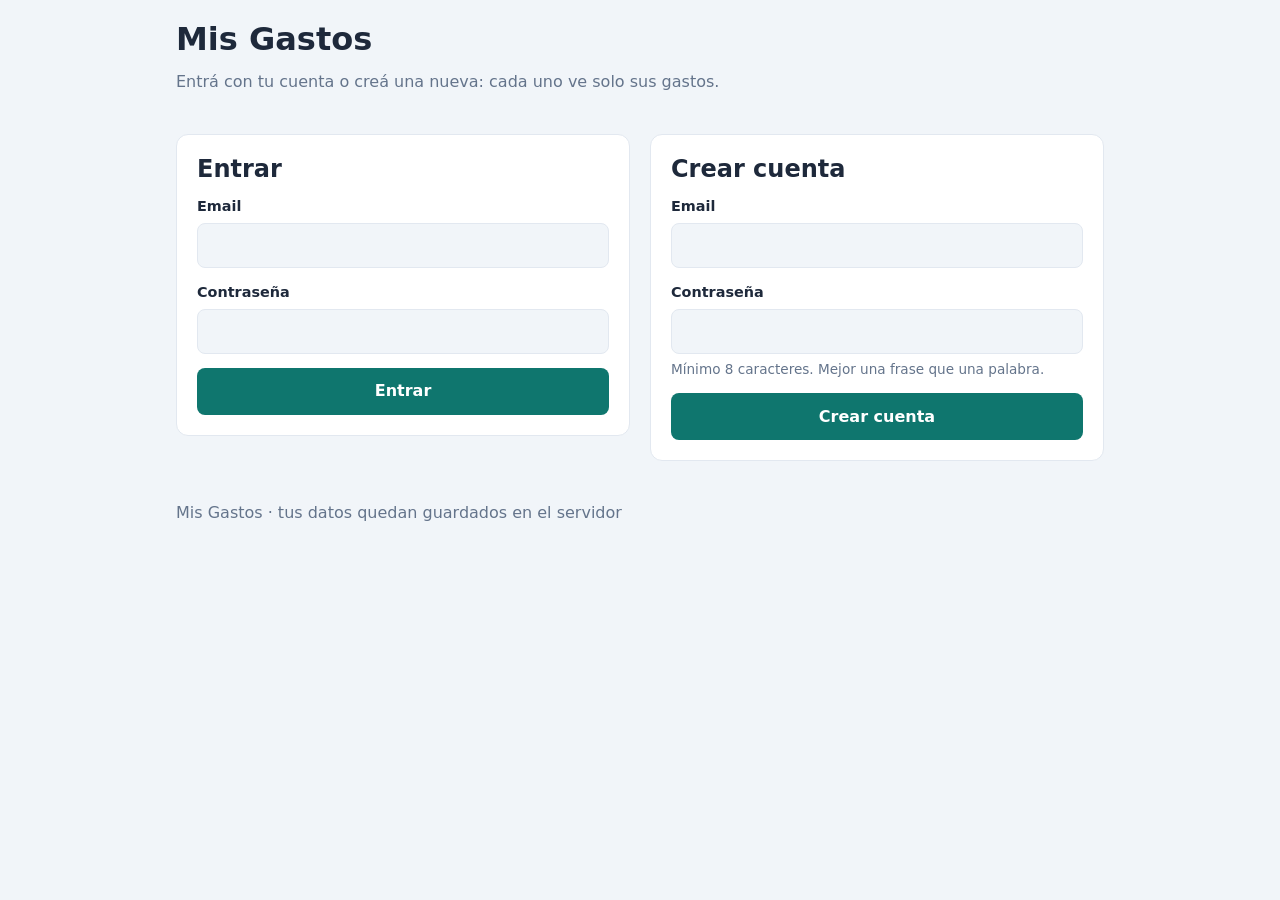
<file: static/login.html>
<!DOCTYPE html>
<html lang="es">
<head>
  <meta charset="UTF-8">
  <meta name="viewport" content="width=device-width, initial-scale=1.0">
  <title>Entrar · Mis Gastos</title>
  <meta name="description" content="Mis Gastos: anotá en qué se te va la plata, mes a mes, desde cualquier compu o celular.">
  <link rel="icon" href="favicon.svg" type="image/svg+xml">
  <link rel="stylesheet" href="css/estilos.css">
</head>
<body>
  <header class="cabecera">
    <h1>Mis Gastos</h1>
    <p>Entrá con tu cuenta o creá una nueva: cada uno ve solo sus gastos.</p>
  </header>

  <main class="acceso">
    <p id="mensaje" class="alerta" role="alert" hidden></p>

    <section class="panel">
      <h2>Entrar</h2>
      <form id="form-entrar" class="formulario-acceso">
        <div class="campo">
          <label for="email-entrar">Email</label>
          <input type="email" id="email-entrar" name="email" autocomplete="email" required>
        </div>
        <div class="campo">
          <label for="clave-entrar">Contraseña</label>
          <input type="password" id="clave-entrar" name="clave" autocomplete="current-password" required>
        </div>
        <button type="submit" class="boton">Entrar</button>
      </form>
    </section>

    <section class="panel">
      <h2>Crear cuenta</h2>
      <form id="form-crear" class="formulario-acceso">
        <div class="campo">
          <label for="email-crear">Email</label>
          <input type="email" id="email-crear" name="email" autocomplete="email" required>
        </div>
        <div class="campo">
          <label for="clave-crear">Contraseña</label>
          <input type="password" id="clave-crear" name="clave" autocomplete="new-password" minlength="8" required aria-describedby="ayuda-clave">
          <small id="ayuda-clave" class="ayuda">Mínimo 8 caracteres. Mejor una frase que una palabra.</small>
        </div>
        <button type="submit" class="boton">Crear cuenta</button>
      </form>
    </section>
  </main>

  <footer class="pie">
    <p>Mis Gastos · tus datos quedan guardados en el servidor</p>
  </footer>

  <script type="module" src="js/login.js"></script>
</body>
</html>
</file>
<file: static/css/estilos.css>
/* Mis Gastos — estilos (mobile-first, con modo oscuro) */

:root {
  --fondo: #F1F5F9;
  --superficie: #FFFFFF;
  --texto: #1E293B;
  --suave: #64748B;
  --borde: #E2E8F0;
  --acento: #0F766E;
  --acento-hover: #115E59;
  --sobre-acento: #FFFFFF;
  --peligro: #B91C1C;
  --radio: 0.75rem;
}

@media (prefers-color-scheme: dark) {
  :root {
    --fondo: #0F172A;
    --superficie: #1E293B;
    --texto: #E2E8F0;
    --suave: #94A3B8;
    --borde: #334155;
    --acento: #2DD4BF;
    --acento-hover: #5EEAD4;
    --sobre-acento: #0F172A;
    --peligro: #F87171;
  }
}

*,
*::before,
*::after {
  box-sizing: border-box;
}

body {
  margin: 0;
  font-family: system-ui, "Segoe UI", Arial, sans-serif;
  line-height: 1.5;
  color: var(--texto);
  background-color: var(--fondo);
}

h1,
h2 {
  margin: 0 0 0.75rem;
  line-height: 1.2;
}

.cabecera,
main,
.pie {
  max-width: 60rem;
  margin: 0 auto;
  padding: 1.25rem 1rem;
}

.cabecera p,
.pie p {
  margin: 0;
  color: var(--suave);
}

.panel {
  background-color: var(--superficie);
  border: 1px solid var(--borde);
  border-radius: var(--radio);
  padding: 1.25rem;
  margin-bottom: 1.25rem;
}

/* Formulario: una columna en el celular, grilla en pantallas grandes */
.formulario {
  display: grid;
  gap: 0.9rem;
}

.campo {
  display: flex;
  flex-direction: column;
  gap: 0.3rem;
}

label {
  font-weight: 600;
  font-size: 0.9rem;
}

input,
select {
  font: inherit;
  color: var(--texto);
  background-color: var(--fondo);
  border: 1px solid var(--borde);
  border-radius: 0.5rem;
  padding: 0.6rem 0.75rem;
}

.boton {
  font: inherit;
  font-weight: 600;
  color: var(--sobre-acento);
  background-color: var(--acento);
  border: 0;
  border-radius: 0.5rem;
  padding: 0.7rem 1.25rem;
  cursor: pointer;
}

.boton:hover {
  background-color: var(--acento-hover);
}

/* Tabla: si no entra en el celular, se desliza ella sola, no la página */
.tabla-contenedor {
  overflow-x: auto;
}

.tabla {
  width: 100%;
  border-collapse: collapse;
  font-size: 0.95rem;
}

.tabla th,
.tabla td {
  text-align: left;
  padding: 0.55rem 0.5rem;
  border-bottom: 1px solid var(--borde);
}

.tabla tfoot th,
.tabla tfoot td {
  font-weight: 700;
  border-bottom: 0;
}

.tabla .monto {
  text-align: right;
  white-space: nowrap;
}

.borrar {
  font: inherit;
  font-size: 0.85rem;
  color: var(--peligro);
  background: none;
  border: 1px solid var(--peligro);
  border-radius: 0.4rem;
  padding: 0.2rem 0.6rem;
  cursor: pointer;
}

.vacio {
  color: var(--suave);
  text-align: center;
  padding: 1rem 0;
  margin: 0;
}

.dolares {
  margin: 1rem 0 0;
  text-align: right;
}

.cotizacion {
  display: block;
  font-size: 0.85rem;
  color: var(--suave);
}

/* Filtros (etapa 14.2) */
.filtros {
  display: flex;
  flex-wrap: wrap;
  align-items: end;
  gap: 0.75rem 1rem;
  margin-bottom: 1rem;
}

.contador {
  margin: 0 0 0.6rem auto;
  color: var(--suave);
  font-size: 0.9rem;
}

/* Resumen con barras (etapa 14.3): JS pone el ancho, CSS dibuja */
.resumen {
  list-style: none;
  margin: 0;
  padding: 0;
  display: grid;
  gap: 0.75rem;
}

.resumen li {
  display: grid;
  grid-template-columns: 6.5rem 1fr;
  align-items: center;
  gap: 0.25rem 0.75rem;
}

.barra {
  height: 0.9rem;
  background-color: var(--fondo);
  border-radius: 999px;
  overflow: hidden;
}

.barra-relleno {
  height: 100%;
  background-color: var(--acento);
  border-radius: 999px;
}

.resumen-monto {
  grid-column: 2;
  font-size: 0.85rem;
  color: var(--suave);
}

/* Editar (etapa 14.4) */
.botones {
  display: flex;
  flex-wrap: wrap;
  gap: 0.6rem;
}

.boton-secundario {
  color: var(--acento);
  background-color: transparent;
  border: 1px solid var(--acento);
}

.boton-secundario:hover {
  color: var(--sobre-acento);
}

.formulario.editando {
  outline: 2px solid var(--acento);
  outline-offset: 0.5rem;
  border-radius: 0.25rem;
}

.acciones {
  white-space: nowrap;
}

.editar {
  font: inherit;
  font-size: 0.85rem;
  color: var(--acento);
  background: none;
  border: 1px solid var(--acento);
  border-radius: 0.4rem;
  padding: 0.2rem 0.6rem;
  margin-right: 0.3rem;
  cursor: pointer;
}

/* Copia de seguridad (etapa 14.5) */
.oculto {
  position: absolute;
  width: 1px;
  height: 1px;
  overflow: hidden;
  clip-path: inset(50%);
  white-space: nowrap;
}

.mensaje {
  margin: 0.75rem 0 0;
  color: var(--suave);
}

/* Errores que manda el servidor (app web, etapa 8) */
.alerta {
  color: var(--peligro);
  background-color: var(--superficie);
  border: 1px solid var(--peligro);
  border-radius: var(--radio);
  padding: 0.75rem 1rem;
  margin: 0 0 1.25rem;
}

/* Un enlace con aspecto de botón (Bajar CSV y la página 404) */
a.boton {
  display: inline-block;
  text-decoration: none;
}

/* Usuarios (app web, etapa 9): quién está adentro y la pantalla de entrar */
.usuario {
  display: flex;
  flex-wrap: wrap;
  align-items: center;
  gap: 0.5rem 0.75rem;
  margin-top: 0.75rem;
}

.usuario span {
  color: var(--suave);
  overflow-wrap: anywhere;
}

.acceso {
  display: grid;
  gap: 1.25rem;
  align-items: start;
}

.acceso .panel {
  margin-bottom: 0;
}

.formulario-acceso {
  display: grid;
  gap: 0.9rem;
}

.ayuda {
  color: var(--suave);
  font-size: 0.85rem;
}

/* Mi cuenta (app web, etapa 12.5): un <details> que se abre con un clic */
.cuenta summary {
  font-size: 1.25rem;
  font-weight: 700;
  cursor: pointer;
}

.cuenta form {
  max-width: 24rem;
  margin-top: 1rem;
}

@media (min-width: 48rem) {
  .acceso {
    grid-template-columns: 1fr 1fr;
  }

  .acceso .alerta {
    grid-column: 1 / -1;
    margin-bottom: 0;
  }

  .formulario {
    grid-template-columns: repeat(3, 1fr);
    align-items: end;
  }

  .campo-ancho {
    grid-column: span 2;
  }
}
</file>
